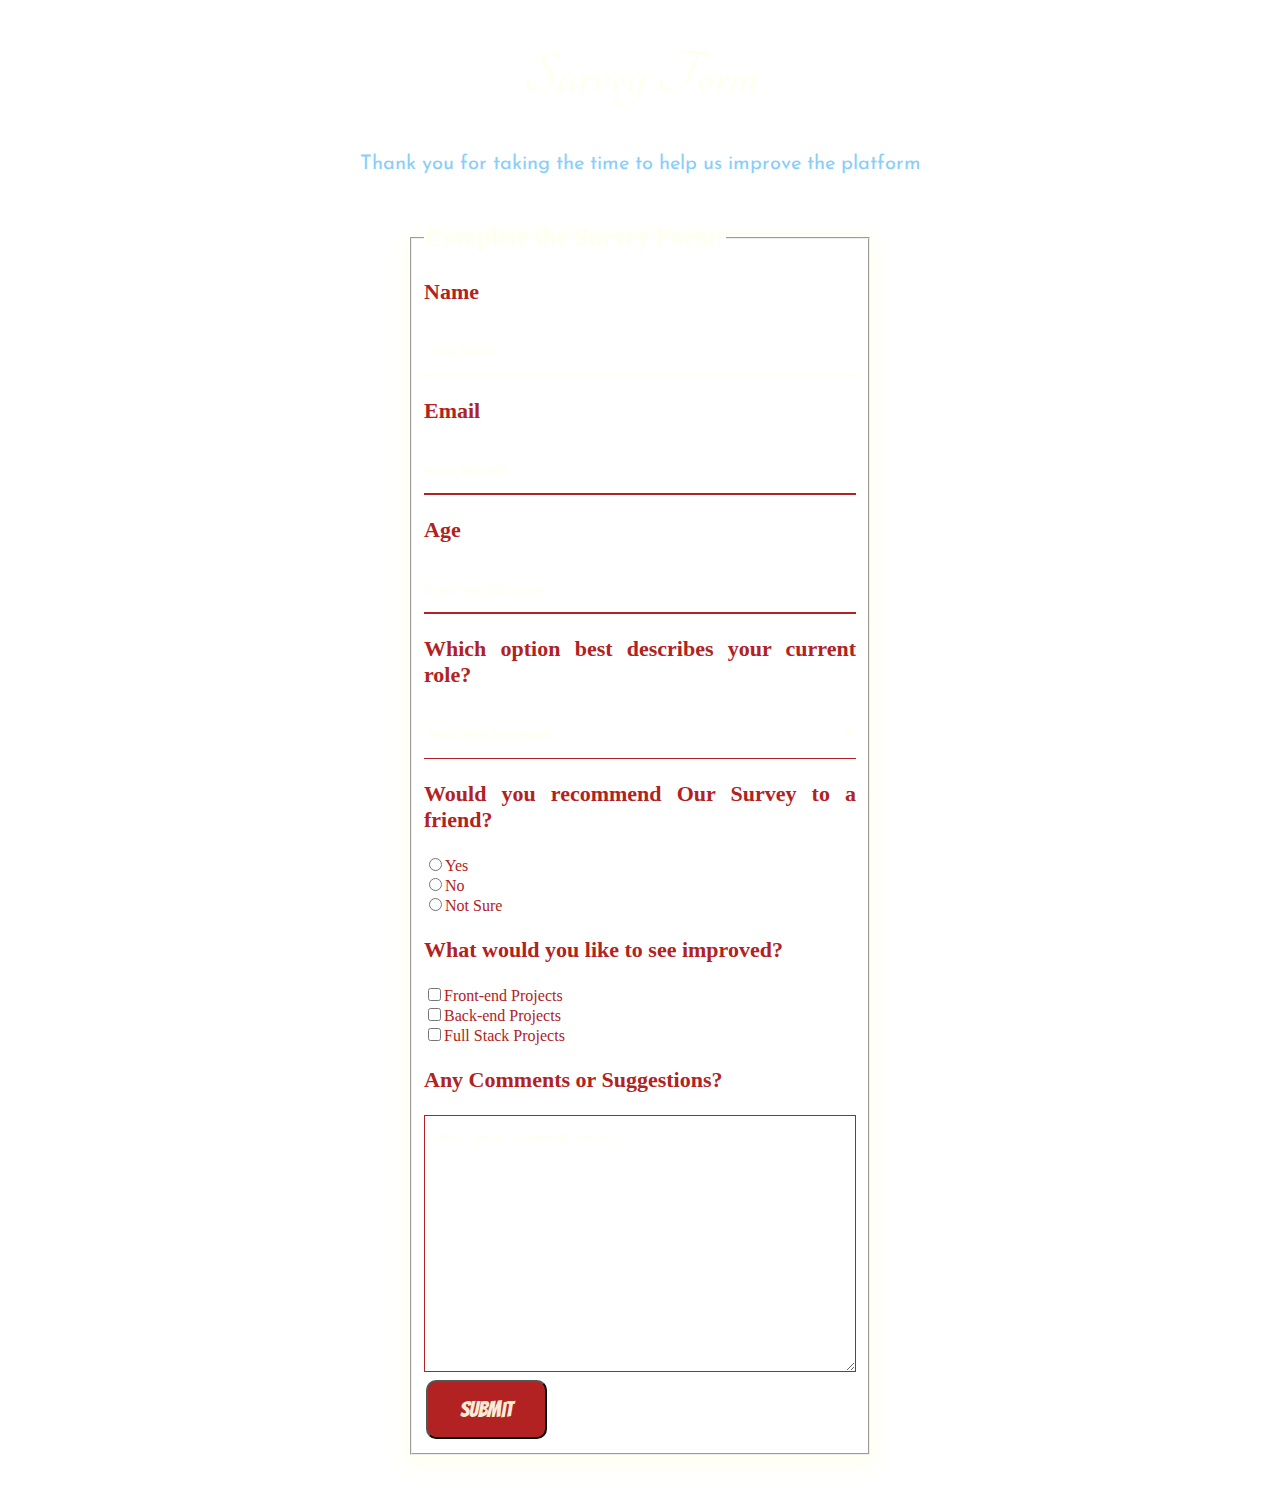
<file: Project/SurveyForm/index.html>
<!DOCTYPE html>
<html>
    <link rel = "stylesheet"
    type = "text/css"
    href = "style.css" />
<header>
    <title>Survey Form</title>
    <h1 id="title">Survey Form</h1>
    <p id="description">Thank you for taking the time to help us improve the platform</p>
</header>
<form id="survey-form">
    <fieldset>
    <legend>Complete the Survey Form:</legend>
    <h3>Name</h3>
    <input type="text" placeholder="Enter Name" required id="name-label"><br>
    <h3>Email</h3>
    <input type="email" placeholder="Enter EmailID" required id="email-label"><br>
    <h3>Age</h3>
    <input type="number" placeholder="Enter Age (Optional)" id="number-label"><br>
    <h3>Which option best describes your current role?</h3>
    <select id="dropdown" required>
        <option value="Front End Developer">Front End Developer</option>
        <option value="Back End Developer">Back End Developer</option>
        <option value="Full Stack Developer">Full Stack Developer</option>
    </select>
    <h3>Would you recommend Our Survey to a friend?</h3>
    <div id="sur">
    <input type="radio" name="survey" value="yes">Yes<br>
    <input type="radio" name="survey" value="no">No<br>
    <input type="radio" name="survey" value="not sure">Not Sure<br>  
    <h3>What would you like to see improved?</h3>
    <input type="checkbox" >Front-end Projects<br>
    <input type="checkbox" >Back-end Projects<br>
    <input type="checkbox" >Full Stack Projects<br>
</div>
    <h3>Any Comments or Suggestions?</h3>
    <textarea placeholder="Enter your Comment Here...." rows="15" cols="50"></textarea><br>
    <button type="submit" id="submit" form="survey-form" value="Submit">Submit</button>
</fieldset>
</form>
</html>
</file>
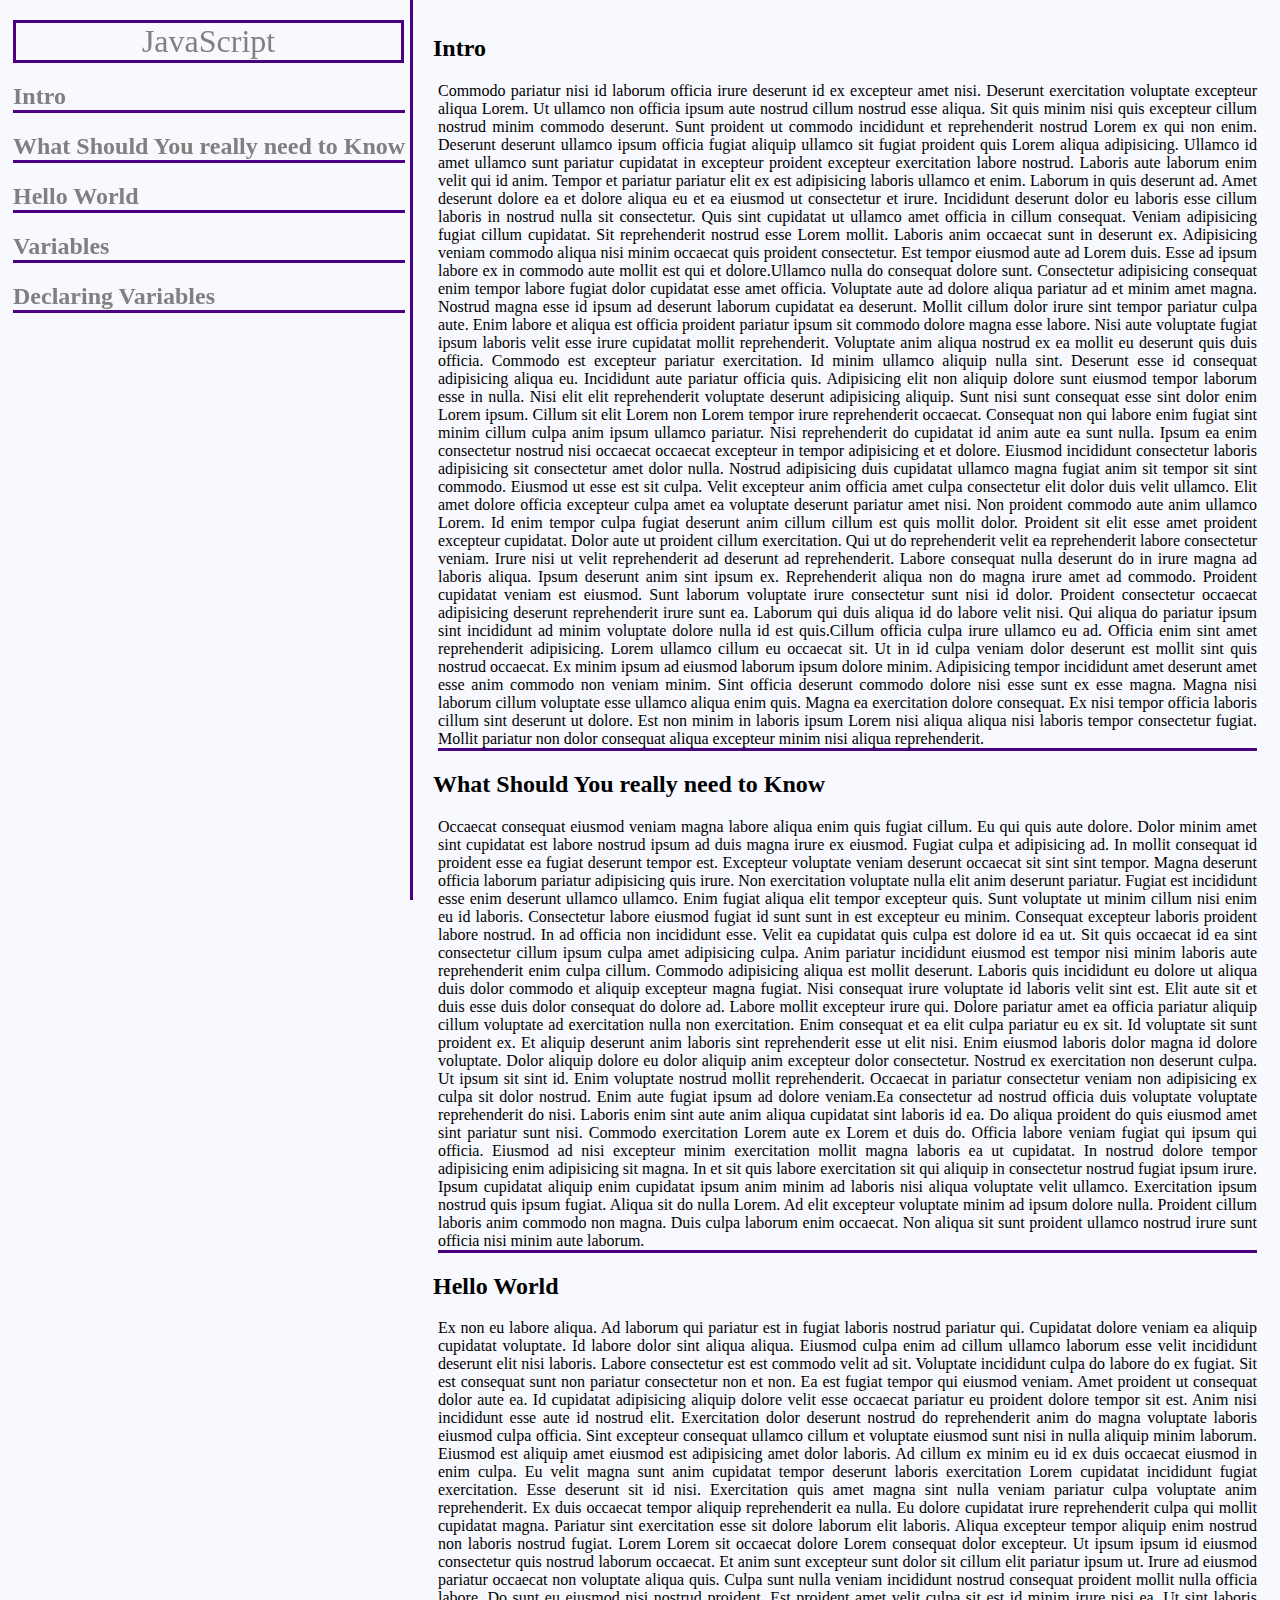
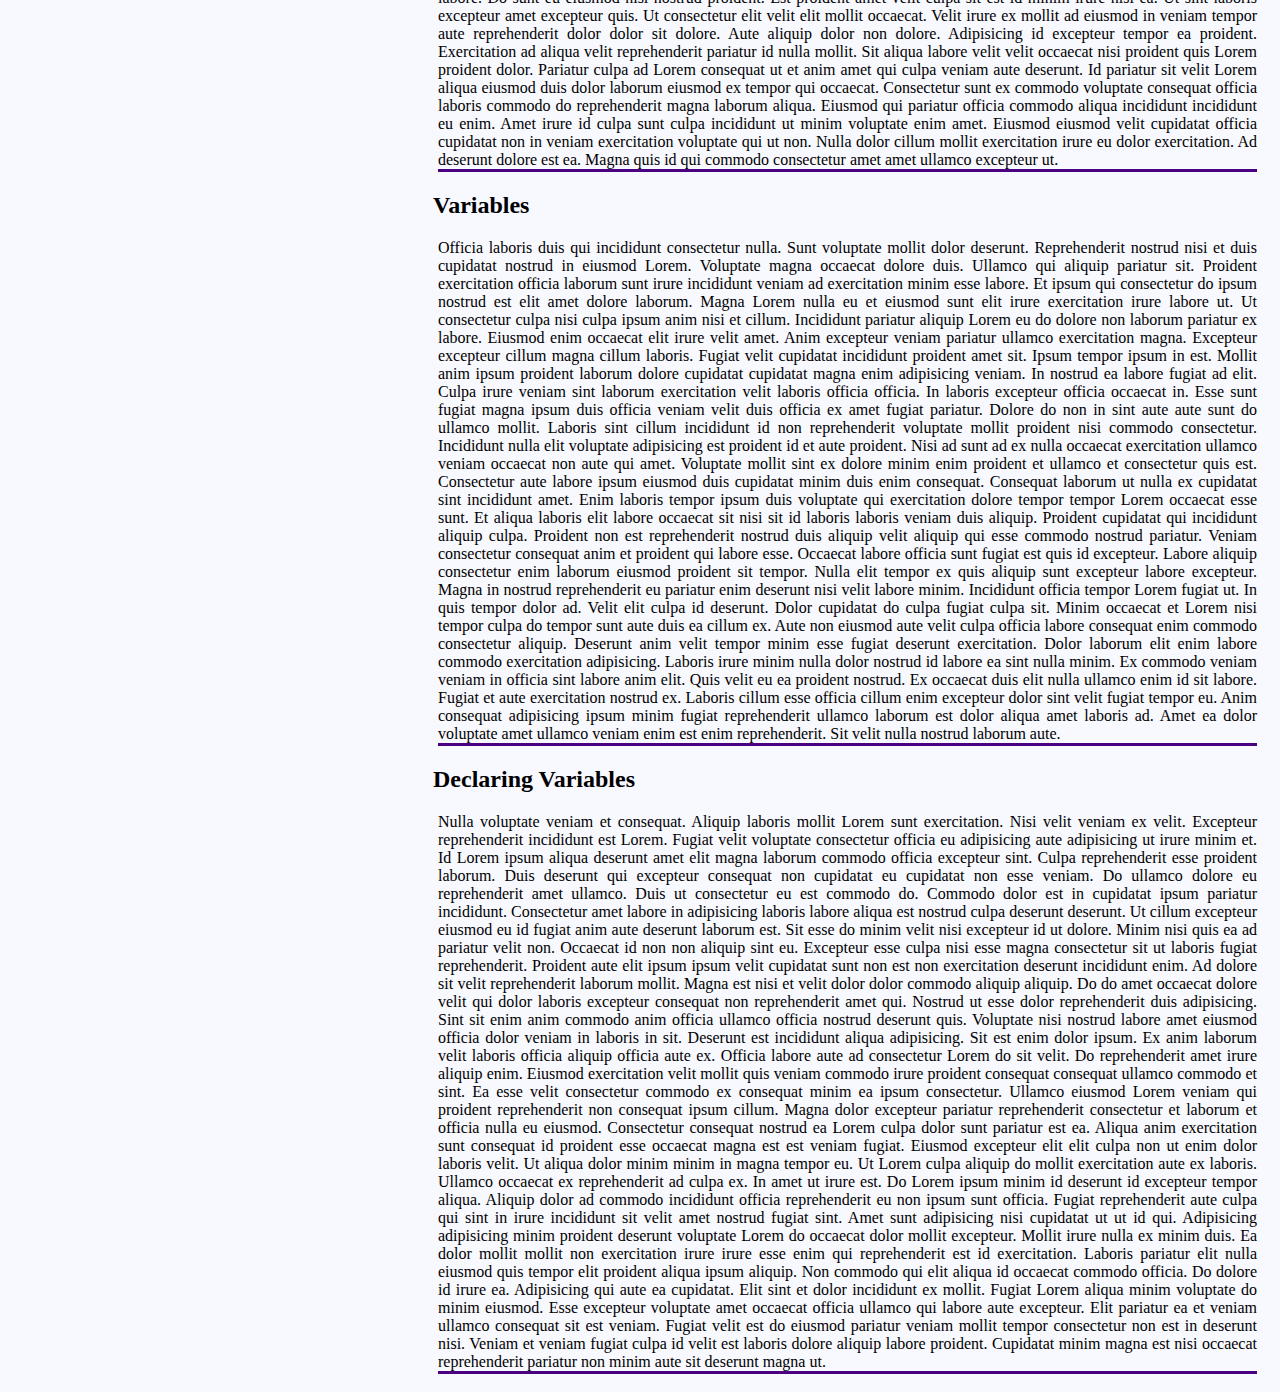
<file: Project/Technical Docs Page/index.html>
<!DOCTYPE html>
<html>
<link rel="stylesheet" href="style.css">
<nav class="main-section">
   <a href="#section" class="navi"> <div id="one">
   <a href="#"><header>JavaScript</header></a>
    <div class="section">
        <a href="#">
            <h2>Intro</h2>
        </a>
        <a href="#wsur">
            <h2>What Should You really need to Know</h2>
        </a>
        <a href="#hw">
            <h2>Hello World</h2>
        </a>
        <a href="#variable">
            <h2>Variables</h2>
        </a>
        <a href="#dvariable">
            <h2>Declaring Variables</h2>
        </a>
    </div>
</div>
<div id="two"></div>
<div id="three"></div></a>
    </nav>
    <main id="main-doc">
    <article class="main-sec-doc">
        <h2>Intro</h2>
        <p>Commodo pariatur nisi id laborum officia irure deserunt id ex excepteur amet nisi. Deserunt exercitation voluptate excepteur aliqua Lorem. Ut ullamco non officia ipsum aute nostrud cillum nostrud esse aliqua.
Sit quis minim nisi quis excepteur cillum nostrud minim commodo deserunt. Sunt proident ut commodo incididunt et reprehenderit nostrud Lorem ex qui non enim. Deserunt deserunt ullamco ipsum officia fugiat aliquip ullamco sit fugiat proident quis Lorem aliqua adipisicing.
Ullamco id amet ullamco sunt pariatur cupidatat in excepteur proident excepteur exercitation labore nostrud. Laboris aute laborum enim velit qui id anim. Tempor et pariatur pariatur elit ex est adipisicing laboris ullamco et enim. Laborum in quis deserunt ad.
Amet deserunt dolore ea et dolore aliqua eu et ea eiusmod ut consectetur et irure. Incididunt deserunt dolor eu laboris esse cillum laboris in nostrud nulla sit consectetur. Quis sint cupidatat ut ullamco amet officia in cillum consequat. Veniam adipisicing fugiat cillum cupidatat. Sit reprehenderit nostrud esse Lorem mollit. Laboris anim occaecat sunt in deserunt ex.
Adipisicing veniam commodo aliqua nisi minim occaecat quis proident consectetur. Est tempor eiusmod aute ad Lorem duis. Esse ad ipsum labore ex in commodo aute mollit est qui et dolore.Ullamco nulla do consequat dolore sunt. Consectetur adipisicing consequat enim tempor labore fugiat dolor cupidatat esse amet officia. Voluptate aute ad dolore aliqua pariatur ad et minim amet magna. Nostrud magna esse id ipsum ad deserunt laborum cupidatat ea deserunt. Mollit cillum dolor irure sint tempor pariatur culpa aute. Enim labore et aliqua est officia proident pariatur ipsum sit commodo dolore magna esse labore.
Nisi aute voluptate fugiat ipsum laboris velit esse irure cupidatat mollit reprehenderit. Voluptate anim aliqua nostrud ex ea mollit eu deserunt quis duis officia. Commodo est excepteur pariatur exercitation.
Id minim ullamco aliquip nulla sint. Deserunt esse id consequat adipisicing aliqua eu. Incididunt aute pariatur officia quis.
Adipisicing elit non aliquip dolore sunt eiusmod tempor laborum esse in nulla. Nisi elit elit reprehenderit voluptate deserunt adipisicing aliquip. Sunt nisi sunt consequat esse sint dolor enim Lorem ipsum. Cillum sit elit Lorem non Lorem tempor irure reprehenderit occaecat. Consequat non qui labore enim fugiat sint minim cillum culpa anim ipsum ullamco pariatur. Nisi reprehenderit do cupidatat id anim aute ea sunt nulla. Ipsum ea enim consectetur nostrud nisi occaecat occaecat excepteur in tempor adipisicing et et dolore.
Eiusmod incididunt consectetur laboris adipisicing sit consectetur amet dolor nulla. Nostrud adipisicing duis cupidatat ullamco magna fugiat anim sit tempor sit sint commodo. Eiusmod ut esse est sit culpa. Velit excepteur anim officia amet culpa consectetur elit dolor duis velit ullamco.
Elit amet dolore officia excepteur culpa amet ea voluptate deserunt pariatur amet nisi. Non proident commodo aute anim ullamco Lorem. Id enim tempor culpa fugiat deserunt anim cillum cillum est quis mollit dolor. Proident sit elit esse amet proident excepteur cupidatat. Dolor aute ut proident cillum exercitation. Qui ut do reprehenderit velit ea reprehenderit labore consectetur veniam.
Irure nisi ut velit reprehenderit ad deserunt ad reprehenderit. Labore consequat nulla deserunt do in irure magna ad laboris aliqua. Ipsum deserunt anim sint ipsum ex. Reprehenderit aliqua non do magna irure amet ad commodo. Proident cupidatat veniam est eiusmod. Sunt laborum voluptate irure consectetur sunt nisi id dolor.
Proident consectetur occaecat adipisicing deserunt reprehenderit irure sunt ea. Laborum qui duis aliqua id do labore velit nisi. Qui aliqua do pariatur ipsum sint incididunt ad minim voluptate dolore nulla id est quis.Cillum officia culpa irure ullamco eu ad. Officia enim sint amet reprehenderit adipisicing. Lorem ullamco cillum eu occaecat sit.
Ut in id culpa veniam dolor deserunt est mollit sint quis nostrud occaecat. Ex minim ipsum ad eiusmod laborum ipsum dolore minim. Adipisicing tempor incididunt amet deserunt amet esse anim commodo non veniam minim. Sint officia deserunt commodo dolore nisi esse sunt ex esse magna. Magna nisi laborum cillum voluptate esse ullamco aliqua enim quis.
Magna ea exercitation dolore consequat. Ex nisi tempor officia laboris cillum sint deserunt ut dolore. Est non minim in laboris ipsum Lorem nisi aliqua aliqua nisi laboris tempor consectetur fugiat. Mollit pariatur non dolor consequat aliqua excepteur minim nisi aliqua reprehenderit.</p>
        <h2 id="wsur">What Should You really need to Know</h2>
        <p>Occaecat consequat eiusmod veniam magna labore aliqua enim quis fugiat cillum. Eu qui quis aute dolore. Dolor minim amet sint cupidatat est labore nostrud ipsum ad duis magna irure ex eiusmod. Fugiat culpa et adipisicing ad. In mollit consequat id proident esse ea fugiat deserunt tempor est.
Excepteur voluptate veniam deserunt occaecat sit sint sint tempor. Magna deserunt officia laborum pariatur adipisicing quis irure. Non exercitation voluptate nulla elit anim deserunt pariatur.
Fugiat est incididunt esse enim deserunt ullamco ullamco. Enim fugiat aliqua elit tempor excepteur quis. Sunt voluptate ut minim cillum nisi enim eu id laboris. Consectetur labore eiusmod fugiat id sunt sunt in est excepteur eu minim. Consequat excepteur laboris proident labore nostrud.
In ad officia non incididunt esse. Velit ea cupidatat quis culpa est dolore id ea ut. Sit quis occaecat id ea sint consectetur cillum ipsum culpa amet adipisicing culpa.
Anim pariatur incididunt eiusmod est tempor nisi minim laboris aute reprehenderit enim culpa cillum. Commodo adipisicing aliqua est mollit deserunt. Laboris quis incididunt eu dolore ut aliqua duis dolor commodo et aliquip excepteur magna fugiat. Nisi consequat irure voluptate id laboris velit sint est. Elit aute sit et duis esse duis dolor consequat do dolore ad. Labore mollit excepteur irure qui. Dolore pariatur amet ea officia pariatur aliquip cillum voluptate ad exercitation nulla non exercitation.
Enim consequat et ea elit culpa pariatur eu ex sit. Id voluptate sit sunt proident ex. Et aliquip deserunt anim laboris sint reprehenderit esse ut elit nisi. Enim eiusmod laboris dolor magna id dolore voluptate.
Dolor aliquip dolore eu dolor aliquip anim excepteur dolor consectetur. Nostrud ex exercitation non deserunt culpa. Ut ipsum sit sint id. Enim voluptate nostrud mollit reprehenderit. Occaecat in pariatur consectetur veniam non adipisicing ex culpa sit dolor nostrud. Enim aute fugiat ipsum ad dolore veniam.Ea consectetur ad nostrud officia duis voluptate voluptate reprehenderit do nisi. Laboris enim sint aute anim aliqua cupidatat sint laboris id ea. Do aliqua proident do quis eiusmod amet sint pariatur sunt nisi. Commodo exercitation Lorem aute ex Lorem et duis do. Officia labore veniam fugiat qui ipsum qui officia.
Eiusmod ad nisi excepteur minim exercitation mollit magna laboris ea ut cupidatat. In nostrud dolore tempor adipisicing enim adipisicing sit magna. In et sit quis labore exercitation sit qui aliquip in consectetur nostrud fugiat ipsum irure. Ipsum cupidatat aliquip enim cupidatat ipsum anim minim ad laboris nisi aliqua voluptate velit ullamco. Exercitation ipsum nostrud quis ipsum fugiat.
Aliqua sit do nulla Lorem. Ad elit excepteur voluptate minim ad ipsum dolore nulla. Proident cillum laboris anim commodo non magna. Duis culpa laborum enim occaecat. Non aliqua sit sunt proident ullamco nostrud irure sunt officia nisi minim aute laborum.</p>
        <h2 id="hw">Hello World</h2>
        <p>Ex non eu labore aliqua. Ad laborum qui pariatur est in fugiat laboris nostrud pariatur qui. Cupidatat dolore veniam ea aliquip cupidatat voluptate. Id labore dolor sint aliqua aliqua. Eiusmod culpa enim ad cillum ullamco laborum esse velit incididunt deserunt elit nisi laboris. Labore consectetur est est commodo velit ad sit. Voluptate incididunt culpa do labore do ex fugiat.
Sit est consequat sunt non pariatur consectetur non et non. Ea est fugiat tempor qui eiusmod veniam. Amet proident ut consequat dolor aute ea. Id cupidatat adipisicing aliquip dolore velit esse occaecat pariatur eu proident dolore tempor sit est. Anim nisi incididunt esse aute id nostrud elit. Exercitation dolor deserunt nostrud do reprehenderit anim do magna voluptate laboris eiusmod culpa officia. Sint excepteur consequat ullamco cillum et voluptate eiusmod sunt nisi in nulla aliquip minim laborum.
Eiusmod est aliquip amet eiusmod est adipisicing amet dolor laboris. Ad cillum ex minim eu id ex duis occaecat eiusmod in enim culpa. Eu velit magna sunt anim cupidatat tempor deserunt laboris exercitation Lorem cupidatat incididunt fugiat exercitation.
Esse deserunt sit id nisi. Exercitation quis amet magna sint nulla veniam pariatur culpa voluptate anim reprehenderit. Ex duis occaecat tempor aliquip reprehenderit ea nulla. Eu dolore cupidatat irure reprehenderit culpa qui mollit cupidatat magna. Pariatur sint exercitation esse sit dolore laborum elit laboris.
Aliqua excepteur tempor aliquip enim nostrud non laboris nostrud fugiat. Lorem Lorem sit occaecat dolore Lorem consequat dolor excepteur. Ut ipsum ipsum id eiusmod consectetur quis nostrud laborum occaecat. Et anim sunt excepteur sunt dolor sit cillum elit pariatur ipsum ut. Irure ad eiusmod pariatur occaecat non voluptate aliqua quis.
Culpa sunt nulla veniam incididunt nostrud consequat proident mollit nulla officia labore. Do sunt eu eiusmod nisi nostrud proident. Est proident amet velit culpa sit est id minim irure nisi ea.
Ut sint laboris excepteur amet excepteur quis. Ut consectetur elit velit elit mollit occaecat. Velit irure ex mollit ad eiusmod in veniam tempor aute reprehenderit dolor dolor sit dolore. Aute aliquip dolor non dolore. Adipisicing id excepteur tempor ea proident. Exercitation ad aliqua velit reprehenderit pariatur id nulla mollit.
Sit aliqua labore velit velit occaecat nisi proident quis Lorem proident dolor. Pariatur culpa ad Lorem consequat ut et anim amet qui culpa veniam aute deserunt. Id pariatur sit velit Lorem aliqua eiusmod duis dolor laborum eiusmod ex tempor qui occaecat.
Consectetur sunt ex commodo voluptate consequat officia laboris commodo do reprehenderit magna laborum aliqua. Eiusmod qui pariatur officia commodo aliqua incididunt incididunt eu enim. Amet irure id culpa sunt culpa incididunt ut minim voluptate enim amet. Eiusmod eiusmod velit cupidatat officia cupidatat non in veniam exercitation voluptate qui ut non.
Nulla dolor cillum mollit exercitation irure eu dolor exercitation. Ad deserunt dolore est ea. Magna quis id qui commodo consectetur amet amet ullamco excepteur ut.</p>
        <h2 id="variable">Variables</h2>
        <p>Officia laboris duis qui incididunt consectetur nulla. Sunt voluptate mollit dolor deserunt. Reprehenderit nostrud nisi et duis cupidatat nostrud in eiusmod Lorem. Voluptate magna occaecat dolore duis. Ullamco qui aliquip pariatur sit. Proident exercitation officia laborum sunt irure incididunt veniam ad exercitation minim esse labore.
Et ipsum qui consectetur do ipsum nostrud est elit amet dolore laborum. Magna Lorem nulla eu et eiusmod sunt elit irure exercitation irure labore ut. Ut consectetur culpa nisi culpa ipsum anim nisi et cillum.
Incididunt pariatur aliquip Lorem eu do dolore non laborum pariatur ex labore. Eiusmod enim occaecat elit irure velit amet. Anim excepteur veniam pariatur ullamco exercitation magna. Excepteur excepteur cillum magna cillum laboris. Fugiat velit cupidatat incididunt proident amet sit. Ipsum tempor ipsum in est.
Mollit anim ipsum proident laborum dolore cupidatat cupidatat magna enim adipisicing veniam. In nostrud ea labore fugiat ad elit. Culpa irure veniam sint laborum exercitation velit laboris officia officia. In laboris excepteur officia occaecat in. Esse sunt fugiat magna ipsum duis officia veniam velit duis officia ex amet fugiat pariatur.
Dolore do non in sint aute aute sunt do ullamco mollit. Laboris sint cillum incididunt id non reprehenderit voluptate mollit proident nisi commodo consectetur. Incididunt nulla elit voluptate adipisicing est proident id et aute proident. Nisi ad sunt ad ex nulla occaecat exercitation ullamco veniam occaecat non aute qui amet. Voluptate mollit sint ex dolore minim enim proident et ullamco et consectetur quis est.
Consectetur aute labore ipsum eiusmod duis cupidatat minim duis enim consequat. Consequat laborum ut nulla ex cupidatat sint incididunt amet. Enim laboris tempor ipsum duis voluptate qui exercitation dolore tempor tempor Lorem occaecat esse sunt. Et aliqua laboris elit labore occaecat sit nisi sit id laboris laboris veniam duis aliquip. Proident cupidatat qui incididunt aliquip culpa. Proident non est reprehenderit nostrud duis aliquip velit aliquip qui esse commodo nostrud pariatur. Veniam consectetur consequat anim et proident qui labore esse.
Occaecat labore officia sunt fugiat est quis id excepteur. Labore aliquip consectetur enim laborum eiusmod proident sit tempor. Nulla elit tempor ex quis aliquip sunt excepteur labore excepteur. Magna in nostrud reprehenderit eu pariatur enim deserunt nisi velit labore minim. Incididunt officia tempor Lorem fugiat ut. In quis tempor dolor ad.
Velit elit culpa id deserunt. Dolor cupidatat do culpa fugiat culpa sit. Minim occaecat et Lorem nisi tempor culpa do tempor sunt aute duis ea cillum ex. Aute non eiusmod aute velit culpa officia labore consequat enim commodo consectetur aliquip. Deserunt anim velit tempor minim esse fugiat deserunt exercitation.
Dolor laborum elit enim labore commodo exercitation adipisicing. Laboris irure minim nulla dolor nostrud id labore ea sint nulla minim. Ex commodo veniam veniam in officia sint labore anim elit. Quis velit eu ea proident nostrud. Ex occaecat duis elit nulla ullamco enim id sit labore. Fugiat et aute exercitation nostrud ex.
Laboris cillum esse officia cillum enim excepteur dolor sint velit fugiat tempor eu. Anim consequat adipisicing ipsum minim fugiat reprehenderit ullamco laborum est dolor aliqua amet laboris ad. Amet ea dolor voluptate amet ullamco veniam enim est enim reprehenderit. Sit velit nulla nostrud laborum aute.</p>
        <h2 id="dvariable">Declaring Variables</h2>
        <p>Nulla voluptate veniam et consequat. Aliquip laboris mollit Lorem sunt exercitation. Nisi velit veniam ex velit. Excepteur reprehenderit incididunt est Lorem. Fugiat velit voluptate consectetur officia eu adipisicing aute adipisicing ut irure minim et. Id Lorem ipsum aliqua deserunt amet elit magna laborum commodo officia excepteur sint.
Culpa reprehenderit esse proident laborum. Duis deserunt qui excepteur consequat non cupidatat eu cupidatat non esse veniam. Do ullamco dolore eu reprehenderit amet ullamco. Duis ut consectetur eu est commodo do. Commodo dolor est in cupidatat ipsum pariatur incididunt.
Consectetur amet labore in adipisicing laboris labore aliqua est nostrud culpa deserunt deserunt. Ut cillum excepteur eiusmod eu id fugiat anim aute deserunt laborum est. Sit esse do minim velit nisi excepteur id ut dolore. Minim nisi quis ea ad pariatur velit non. Occaecat id non non aliquip sint eu.
Excepteur esse culpa nisi esse magna consectetur sit ut laboris fugiat reprehenderit. Proident aute elit ipsum ipsum velit cupidatat sunt non est non exercitation deserunt incididunt enim. Ad dolore sit velit reprehenderit laborum mollit. Magna est nisi et velit dolor dolor commodo aliquip aliquip. Do do amet occaecat dolore velit qui dolor laboris excepteur consequat non reprehenderit amet qui.
Nostrud ut esse dolor reprehenderit duis adipisicing. Sint sit enim anim commodo anim officia ullamco officia nostrud deserunt quis. Voluptate nisi nostrud labore amet eiusmod officia dolor veniam in laboris in sit. Deserunt est incididunt aliqua adipisicing. Sit est enim dolor ipsum. Ex anim laborum velit laboris officia aliquip officia aute ex. Officia labore aute ad consectetur Lorem do sit velit.
Do reprehenderit amet irure aliquip enim. Eiusmod exercitation velit mollit quis veniam commodo irure proident consequat consequat ullamco commodo et sint. Ea esse velit consectetur commodo ex consequat minim ea ipsum consectetur. Ullamco eiusmod Lorem veniam qui proident reprehenderit non consequat ipsum cillum. Magna dolor excepteur pariatur reprehenderit consectetur et laborum et officia nulla eu eiusmod. Consectetur consequat nostrud ea Lorem culpa dolor sunt pariatur est ea. Aliqua anim exercitation sunt consequat id proident esse occaecat magna est est veniam fugiat.
Eiusmod excepteur elit elit culpa non ut enim dolor laboris velit. Ut aliqua dolor minim minim in magna tempor eu. Ut Lorem culpa aliquip do mollit exercitation aute ex laboris. Ullamco occaecat ex reprehenderit ad culpa ex. In amet ut irure est.
Do Lorem ipsum minim id deserunt id excepteur tempor aliqua. Aliquip dolor ad commodo incididunt officia reprehenderit eu non ipsum sunt officia. Fugiat reprehenderit aute culpa qui sint in irure incididunt sit velit amet nostrud fugiat sint. Amet sunt adipisicing nisi cupidatat ut ut id qui. Adipisicing adipisicing minim proident deserunt voluptate Lorem do occaecat dolor mollit excepteur. Mollit irure nulla ex minim duis.
Ea dolor mollit mollit non exercitation irure irure esse enim qui reprehenderit est id exercitation. Laboris pariatur elit nulla eiusmod quis tempor elit proident aliqua ipsum aliquip. Non commodo qui elit aliqua id occaecat commodo officia. Do dolore id irure ea. Adipisicing qui aute ea cupidatat. Elit sint et dolor incididunt ex mollit. Fugiat Lorem aliqua minim voluptate do minim eiusmod.
Esse excepteur voluptate amet occaecat officia ullamco qui labore aute excepteur. Elit pariatur ea et veniam ullamco consequat sit est veniam. Fugiat velit est do eiusmod pariatur veniam mollit tempor consectetur non est in deserunt nisi. Veniam et veniam fugiat culpa id velit est laboris dolore aliquip labore proident. Cupidatat minim magna est nisi occaecat reprehenderit pariatur non minim aute sit deserunt magna ut.</p>
</article>
</main>
</html>
</file>
<file: Project/SurveyForm/style.css>
@import url('https://fonts.googleapis.com/css?family=Bangers&display=swap');
@import url('https://fonts.googleapis.com/css?family=Tangerine&display=swap');
@import url('https://fonts.googleapis.com/css?family=Josefin+Sans&display=swap');
html {
    background-image: url('http://static.hdw.eweb4.com/media/wallpapers_dl/1/145/1442189-front-end-developer.jpg');
    background-repeat: no-repeat;
    background-position: center;
    background-size: cover;
}
h1{
    text-align: center;
    font-family: tangerine;
    font-size: 64px;
    color: ivory;
}
p{
    text-align: center;
    font-family: Josefin sans;
    color: lightskyblue;
    font-size: 20px;

}
h3{
    color: firebrick;
    font-size: 22px;
}
form{
    border-width: 60%;
    padding: 30px 400px 30px 400px;
    margin: auto;
    color: ivory;
    filter: brightness(2px);
}
fieldset{
    background-color:transparent;
    text-align: justify;
    box-shadow: 1px 5px 20px 5px ivory;
}
legend{
    font-size: 25px;
    color: ivory;
    font-weight: bolder;
    
}
#name-label{
    width: 100%;
    padding: 15px 15px 15px 1px;
    margin: auto;
    box-sizing: border-box;
    border-top-color: transparent;
    border-left: transparent;
    border-right: transparent;
    border-bottom-color: ivory;
    background-color: transparent;
}
#email-label{
    width: 100%;
    padding: 15px 15px 15px 1px;
    margin: auto;
    box-sizing: border-box;
    border-top-color: transparent;
    border-left: transparent;
    border-right: transparent;
    border-bottom-color: firebrick;
    background-color: transparent;
}
#number-label{
    width: 100%;
    padding: 15px 15px 15px 1px;
    margin: auto;
    box-sizing: border-box;
    border-top-color: transparent;
    border-left: transparent;
    border-right: transparent;
    border-bottom-color: firebrick;
    background-color: transparent;
}
#dropdown{
    width: 100%;
    padding: 15px 15px 15px 1px;
    margin: auto;
    box-sizing: border-box;
    border-top-color: transparent;
    border-left: transparent;
    border-right: transparent;
    border-bottom-color: firebrick;
    background-color: transparent;
}
textarea{
    width: 100%;
    padding: 15px 1px 15px 1px;
    margin: auto;
    box-sizing: border-box;
    background-color:transparent;
    border-color: firebrick;
}
button{
  background-color: firebrick;
  border-radius: 10px;
  padding: 16px 32px;
  text-decoration: none;
  margin: 4px 2px;
  cursor: pointer;
  color:antiquewhite;
  font-family: Bangers;
  font-size: 22px;
}
::placeholder{
    color: ivory;
}
#sur{
    color: firebrick;
}
select{
    color: ivory;
}
</file>
<file: Project/Technical Docs Page/style.css>
html{
    scroll-behavior: smooth;
    background-color: ghostwhite;
}
.main-section{
    box-sizing: border-box;
    top: 0%;
    padding: 10px 5px 10px 5px;
    position: fixed;
    border-right: solid indigo;
    height: 100%;
}
.main-sec-doc{
    box-sizing: border-box;
    text-align: justify;  
    margin: 10px 0px 0px 420px;  
    padding: 5px 10px 5px 5px;
    height: 100%;
}
.main-sec-doc p{
    margin: 5px 5px 5px 5px;
    border-bottom: solid indigo;
}
header{
    margin: 10px 1px 10px 0px;
    font-size: 32px;
    border:solid indigo;
    text-align: center;
}
a{
    text-decoration: none;
    color: gray;
}
.section h2{
    border-bottom: solid indigo;
    right: 0%;
}
.section h2:hover{
    color: indigo;
}
header:hover{
    color: white;
    background-color: indigo;
}
@media (max-width: 450px){
    .main-section{
        font-size: 10px;
        position: relative;
    }
    .main-sec-doc{
        font-size: 10px;
        margin: auto;
    }
    .navi div{
        height: 4px;
        border: 1px white solid;
        padding: 1em 3em;
        border-radius: 100px;
    }
    .navi {
        width: 30px;
        display: block;
    }
}
</file>
